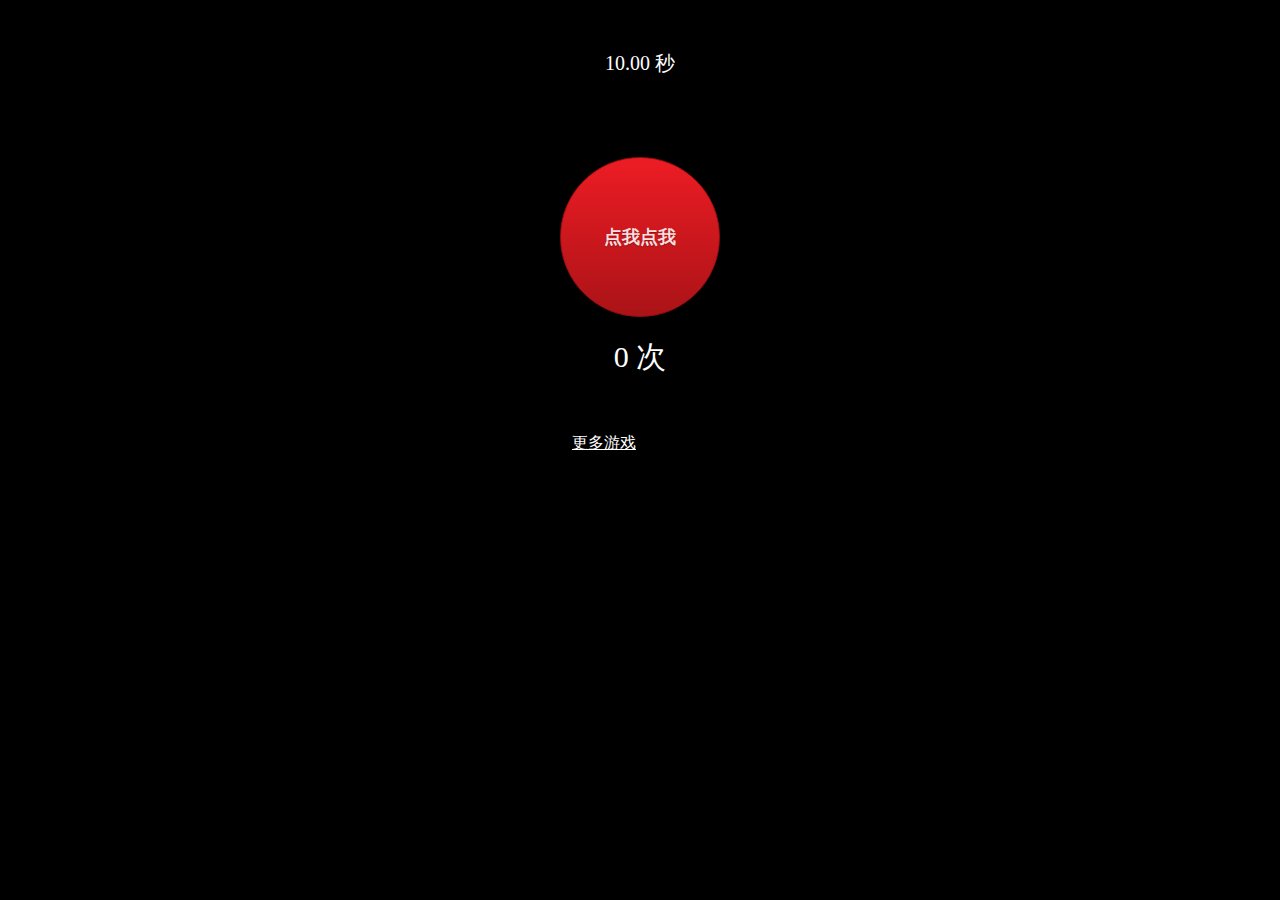
<file: games/shouzhi/index.html>
<!DOCTYPE HTML>
<html>
<head>
    <meta charset="utf-8">
    <title>疯狂手指 - 根本不能停下来</title>
    <meta name="viewport"
          content="width=device-width,initial-scale=1, minimum-scale=1, maximum-scale=1, user-scalable=no"/>
    <meta name="apple-mobile-web-app-capable" content="yes"/>

    <meta name="full-screen" content="true"/>
    <meta name="screen-orientation" content="portrait"/>
    <meta name="x5-fullscreen" content="true"/>
    <meta name="360-fullscreen" content="true"/>
    

    <style>
        body {
            text-align: center;
            background: #000000;
            padding: 0;
            border: 0;
            margin: 0;
            height: 100%;
        }

        * {
            -webkit-touch-callout:none;
            -webkit-user-select:none;
            -khtml-user-select:none;
            -moz-user-select:none;
            -ms-user-select:none;
            user-select:none;
            -webkit-tap-highlight-color:rgba(0,0,0,0);
        }

        html {
            -ms-touch-action: none; /* Direct all pointer events to JavaScript code. */
        }
        .button {
        display: inline-block;
        zoom: 1;
        vertical-align: baseline;
        margin: 0 2px;
        outline: none;
        cursor: pointer;
        text-align: center;
        text-decoration: none;
        font: 14px/100% Arial, Helvetica, sans-serif;
        padding: .5em 2em .55em;
        text-shadow: 0 1px 1px rgba(0,0,0,.3);
        -webkit-border-radius: .5em;
        -moz-border-radius: .5em;
        border-radius: .5em;
        -webkit-box-shadow: 0 1px 2px rgba(0,0,0,.2);
        -moz-box-shadow: 0 1px 2px rgba(0,0,0,.2);
        box-shadow: 0 1px 2px rgba(0,0,0,.2);
        }

        .red {
        color: #faddde;
        border: solid 1px #980c10;
        background: #d81b21;
        background: -webkit-gradient(linear, left top, left bottom, from(#ed1c24), to(#aa1317));
        background: -moz-linear-gradient(top, #ed1c24, #aa1317);
        filter: progid:DXImageTransform.Microsoft.gradient(startColorstr='#ed1c24', endColorstr='#aa1317');
        }

        .active {
            background: #d81b01;
        }

    </style>
</head>
<body>
<div style="display:inline-block;width:100%; height:100%;margin: 0 auto; background: black; position:relative;" id="gameDiv">
    <div style="text-align:center;margin:50px;">
        <span id="timer" style="color:#fff;font-size:20px;">10 秒</span>
    </div>
    <button id="button" class="button red" style="margin-top: 30px;width: 160px;height:160px;border-radius:80px;font-size:18px;font-weight:bold;">点我点我</button>
    <div style="margin:20px;text-align:center;">
        <div id="result" style="color:#fff;font-size:30px;">0 次</div>
        <div id="best" style="margin-top:20px;color:#fff;font-size:20px;"> </div>
    </div>
</div>

<div id="sbg" class="sbg">
    <div class="arron"></div>
    <p id="msg">请点击右上角<br />点击【分享到朋友圈】<br />测测好友的反应能力吧！</p>
</div>

<div class="ads" style="width: 100%; height: 69px; margin: 0px; margin-top: -60px; padding: 0px; border: none; background: none; "-->
    <a align="center" style="color:white" href="shouji.baidu.com/software/item?docid=9197990">更多游戏</a>
    &nbsp;&nbsp;&nbsp;&nbsp;&nbsp;&nbsp;&nbsp;&nbsp;&nbsp;&nbsp;&nbsp;&nbsp;&nbsp;&nbsp;&nbsp;&nbsp;&nbsp;
   
</div>


<script language=javascript>
        var helptime=0;
        function help(){
            
        }

       var mebtnopenurl = 'shouji.baidu.com/software/item?docid=9197990';
        var myscore=0;
        window.shareData = {
                "imgUrl": "./icon.png",
                "timeLineLink": "./shouzhi/",
                "tTitle": "疯狂手指-根本停不下来，玩过之后我的手指已经不是我的了！",
                "tContent": "在10秒内疯狂的点按钮，想赢？不容易。"
        };
                
        function goHome(){
            window.location="shouji.baidu.com/software/item?docid=9197990";
        }
        function dp_share(score){
            if(score>0){
                document.title = "10秒我能点"+score+"下！你行？你试试"
            }
            else{
                document.title = "疯狂手指-根本停不下来，玩过之后我的手指已经不是我的了！"
            }
            document.getElementById("share").style.display="";
            window.shareData.tTitle = document.title;
        }
        function dp_Ranking(){
            window.location="shouji.baidu.com/software/item?docid=9197990";
        }

        function showAd(){
        }
        function hideAd(){
        }
        document.addEventListener('WeixinJSBridgeReady', function onBridgeReady() {
            
            WeixinJSBridge.on('menu:share:appmessage', function(argv) {
                WeixinJSBridge.invoke('sendAppMessage', {
                    "img_url": window.shareData.imgUrl,
                    "link": window.shareData.timeLineLink,
                    "desc": window.shareData.tContent,
                    "title": window.shareData.tTitle
                }, onShareComplete);
            });

            WeixinJSBridge.on('menu:share:timeline', function(argv) {
                WeixinJSBridge.invoke('shareTimeline', {
                    "img_url": window.shareData.imgUrl,
                    "img_width": "640",
                    "img_height": "640",
                    "link": window.shareData.timeLineLink,
                    "desc": window.shareData.tContent,
                    "title": window.shareData.tTitle
                }, onShareComplete);
            });
        }, false);
        </script>
        <div id=share style="display: none">
            <img width=100% src="share.png" style="position: fixed;z-index:9999; top: 0; left: 0; display: " ontouchstart="document.getElementById('share').style.display='none';">
        </div>
        <div id="result_panel" style="display:none;text-align:center;padding-top:50px;position:absolute;top:0;right:0;bottom:0;left:0;background-color:rgba(0,0,0,0.5)">
            <div><button id="reset" style="font-size:25px">再玩一次</button><br><button id="doShare" style="font-size:25px">炫耀一下</button></div>
        </div>
        <script src="jquery.min.js"></script>
        <div style="display: none;">
            <script type="text/javascript">
            function dp_submitScore(score){

                dp_share(score);

                /*
                if(score<40){
                    if (confirm("")){
                        myCRdata.score = score;
                        myCRdata.scoreName = score+"步";
                        dp_share(score);
                    }
                }
                */
            }
            function onShareComplete(res) {
                    document.location.href = mebtnopenurl;
            }
            </script>

            <script type="text/javascript">
                    var initial = 1000;
                    var count = initial;
                    var counter; //10 will  run it every 100th of a second
                    var state = 0;
                    var total = 0;

                    if (localStorage.max) {
                        $('#best').html( '最好成绩：' + localStorage.max + ' 次');
                    }

                    function timer() {
                        if (count <= 0) {
                            clearInterval(counter);
                            state = 0;

                            $('#result_panel').show();

                            if ( !localStorage.max || parseInt(localStorage.max) < total) {
                                localStorage.max = total;
                                $('#best').html( '最好成绩：' + localStorage.max + ' 次');
                            }

                            localStorage.max = parseInt(localStorage.max) > total ? localStorage.max: total;
                            return;
                        }
                        count--;
                        displayCount(count);
                    }

                    function displayCount(count) {
                        var res = count / 100;
                        document.getElementById("timer").innerHTML = res.toPrecision(count.toString().length) + " 秒";
                    }

                    $(document).on('touchmove', function(e) {
                        e.preventDefault();
                    })

                    $('#button').on('touchstart', function () {

                        if (!state) {
                            state = 1;
                            counter = setInterval(timer, 10);
                        }

                        this.classList.add('active');
                    });

                    $('#button').on('touchend', function () {
                        if (state) {
                            total++;
                            $('#result').html(total + ' 次');
                        }
                        this.classList.remove('active');
                    });

                    // $('#stop').on('click', function () {
                    //     clearInterval(counter);
                    // });

                    function reset() {
                        count = initial;
                        total = 0;
                        state = 0;
                        $('#result').html(total + ' 次');
                        $('#timer').html(10 + ' 秒');
                    }

                    $('#reset').on('touchend', function () {
                        reset();
                        $('#result_panel').hide();
                    });

                    $('#doShare').on('touchend', function () {
                        dp_share(total);
                        $('#result_panel').hide();
                        reset();
                    });


                    displayCount(initial);
            </script>

<scritp>
<!-- document.getElementById("ads").style.display='inline-block'; -->
</script>

<div style="display:none">
</div>
</body>
</html>
</file>
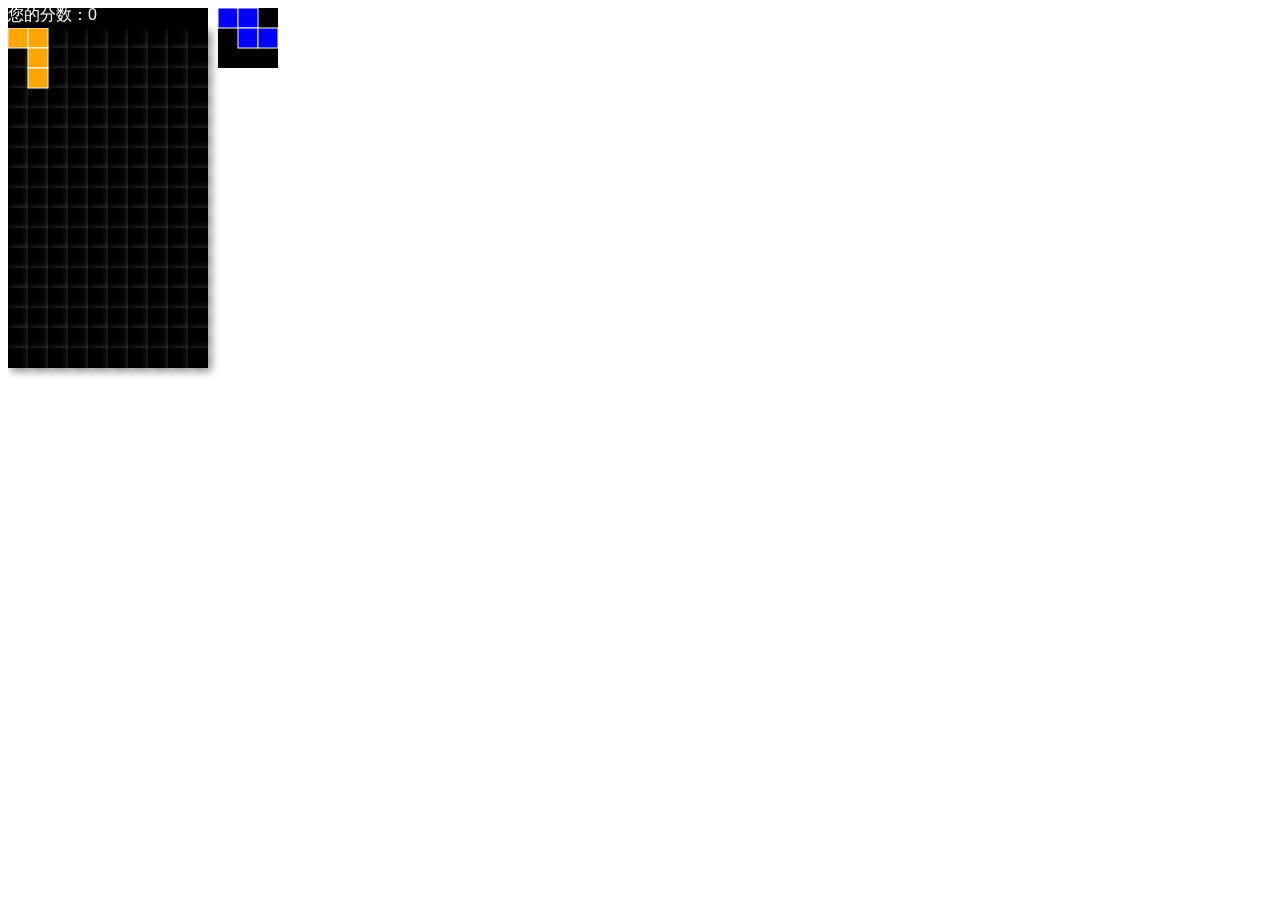
<file: games/Tetris/index.html>
<!DOCTYPE HTML>
<html>
  <head>
    <meta charset="utf-8" >
    <title>俄罗斯方块</title>
    <script src="util.js"></script>
    <script src="model.js"></script>
    <script src="rule.js"></script>
    <script src="view.js"></script>
    <script src="controller.js"></script>
  </head>
  <body onload="main()">
    <canvas id="canvas" width="640" height="480"></canvas>
  </body>
</html>
</file>
